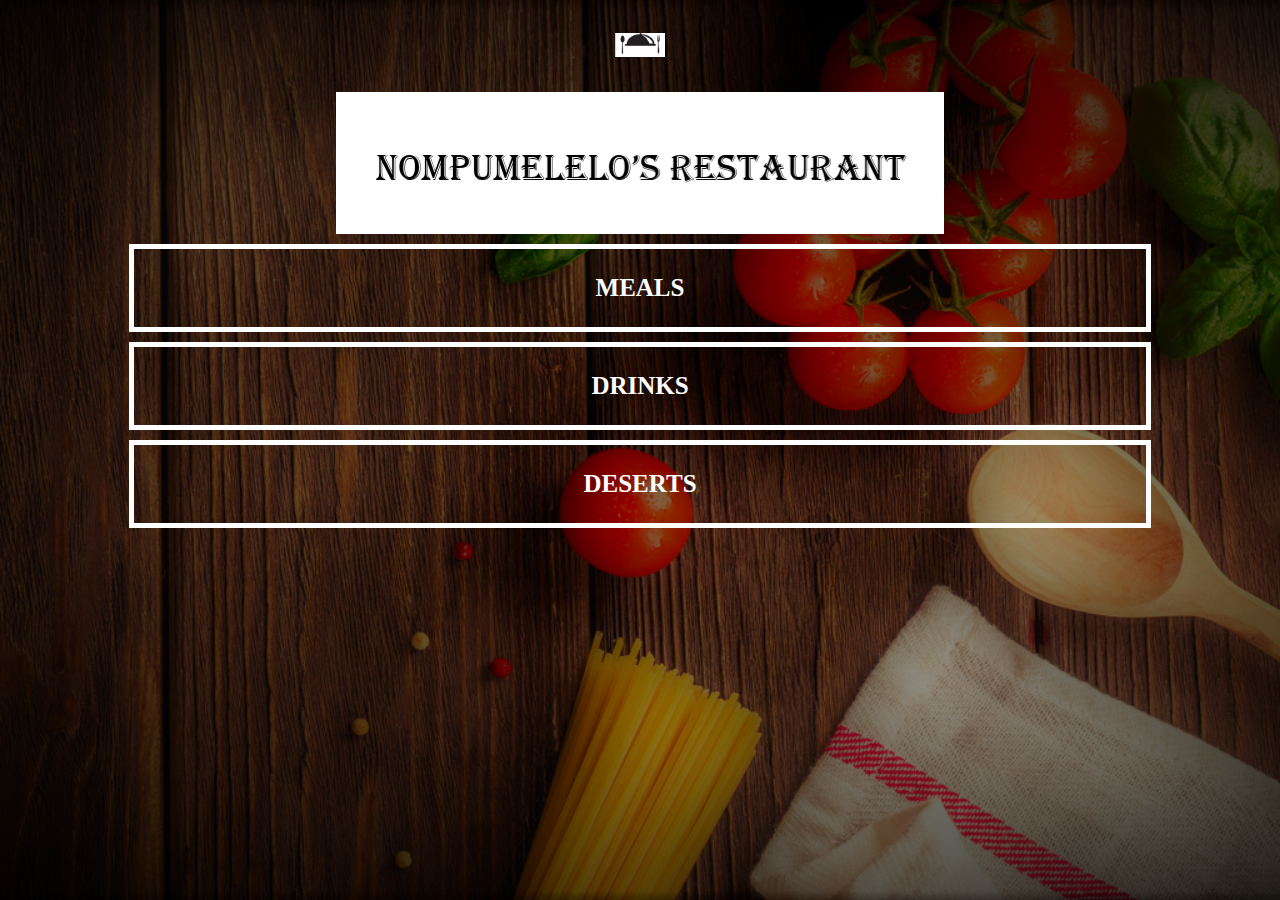
<file: index.html>
<!DOCTYPE html>
<html>
    <head>
        <title>My Recipe Book</title>
        <link rel="stylesheet" href="style.css">
    </head> 
    <body class="body-home">
        <div id="home">
        <div class="home menu">
            <img src="images/restaurant_logo%5B1%5D.png" id="home-logo-img">
            <img src="images/logo.png" id="home-logo-text">
            <a href="meals.html" class="home-menu-item">
                <p>Meals</p>
            </a> 
            <a href="drinks.html" class="home-menu-item">
                <p>Drinks</p>
            </a>
            <a href="deserts.html" class="home-menu-item">
                <p>Deserts</p>
            </a>  
            
        </div>
        
        </div>
    </body>
</html>
</file>
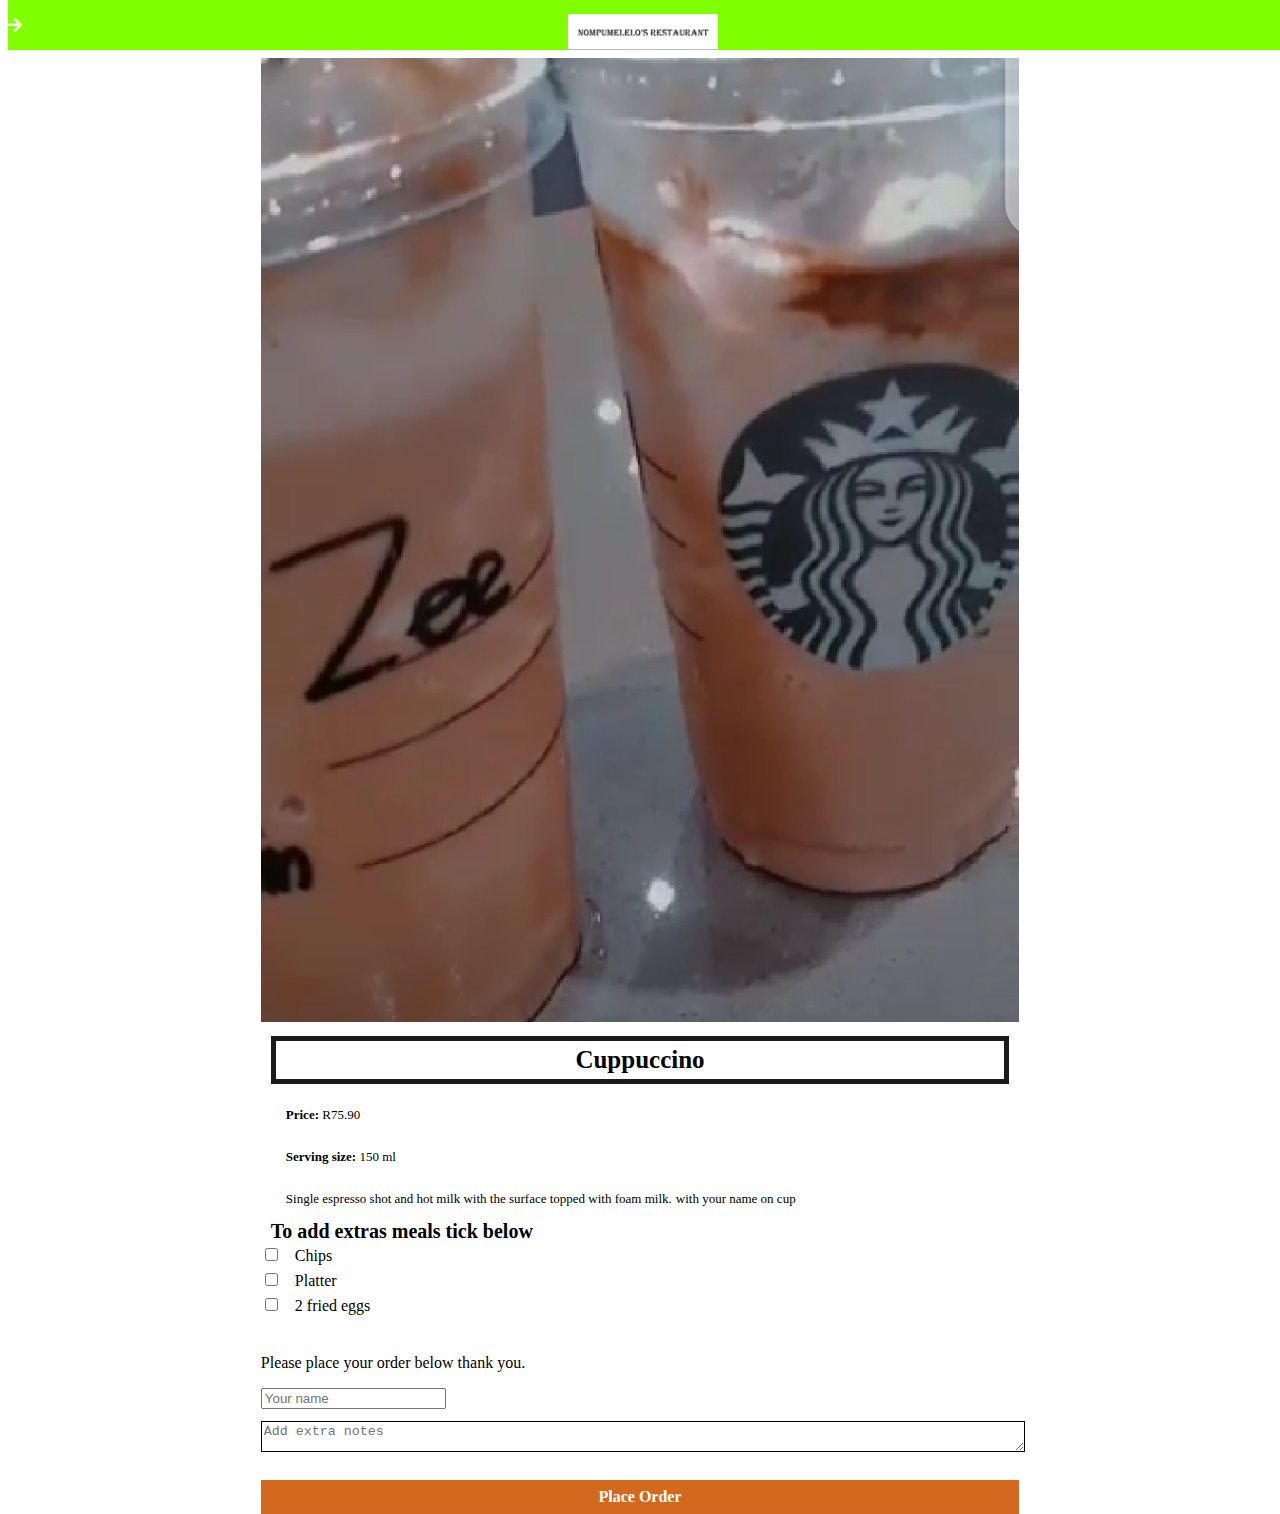
<file: cuppuccino.html>
<!DOCTYPE html>
<html>
    <head>
        <title>My Recipe Book| Drinks| Cuppaccino</title>
        <link rel="stylesheet" href="style.css">
        <link rel="stylesheet" href="fontAwesome/css/all.css">
    </head> 
    
    <body class="body-recipes">
        
        <div class="header">
            <a href="drinks.html">
                <i class="fas fa-arrow-right"></i>
            </a>
            
            <img src="images/logo.png">
        </div>
        
        
        <div id="recipe">
        
            <div class="recipe-details">
                <img src="images/ice%20coffe.png">
                <h1>Cuppuccino</h1>
                
                <div class="recipe-details-info">
                    <p><b>Price: </b> R75.90</p>
                    <br>
                    <p><b>Serving size: </b>150 ml</p>
                    <br>
                    <p>Single espresso shot and hot milk with the surface topped with foam milk.</p>
                    <p>with your name on cup</p>
                </div>
                
                <div class="recipe-details-ingredients">
                    <h2>To add extras meals tick below</h2>
                    
                    <input id="check-01" type="checkbox">
                    <lebel for="check-01">Chips</lebel>
                    <br>
                    <input id="check-02" type="checkbox">
                    <lebel for="check-02">Platter</lebel>
                    <br>
                    <input id="check-03" type="checkbox">
                    <lebel for="check-03">2 fried eggs </lebel>
                </div>

                    <div class="recipe-details-steps">
                    <p>Please place your order below thank you.</p>
                    <input type="text" placeholder="Your name" id="name"/>
                    <textarea placeholder="Add extra notes"></textarea>
                    <a class="button" href="massage-recieved.html">Place Order</a>   
                </div>
                
            
            </div>
        </div>
    </body>
</html>
</file>
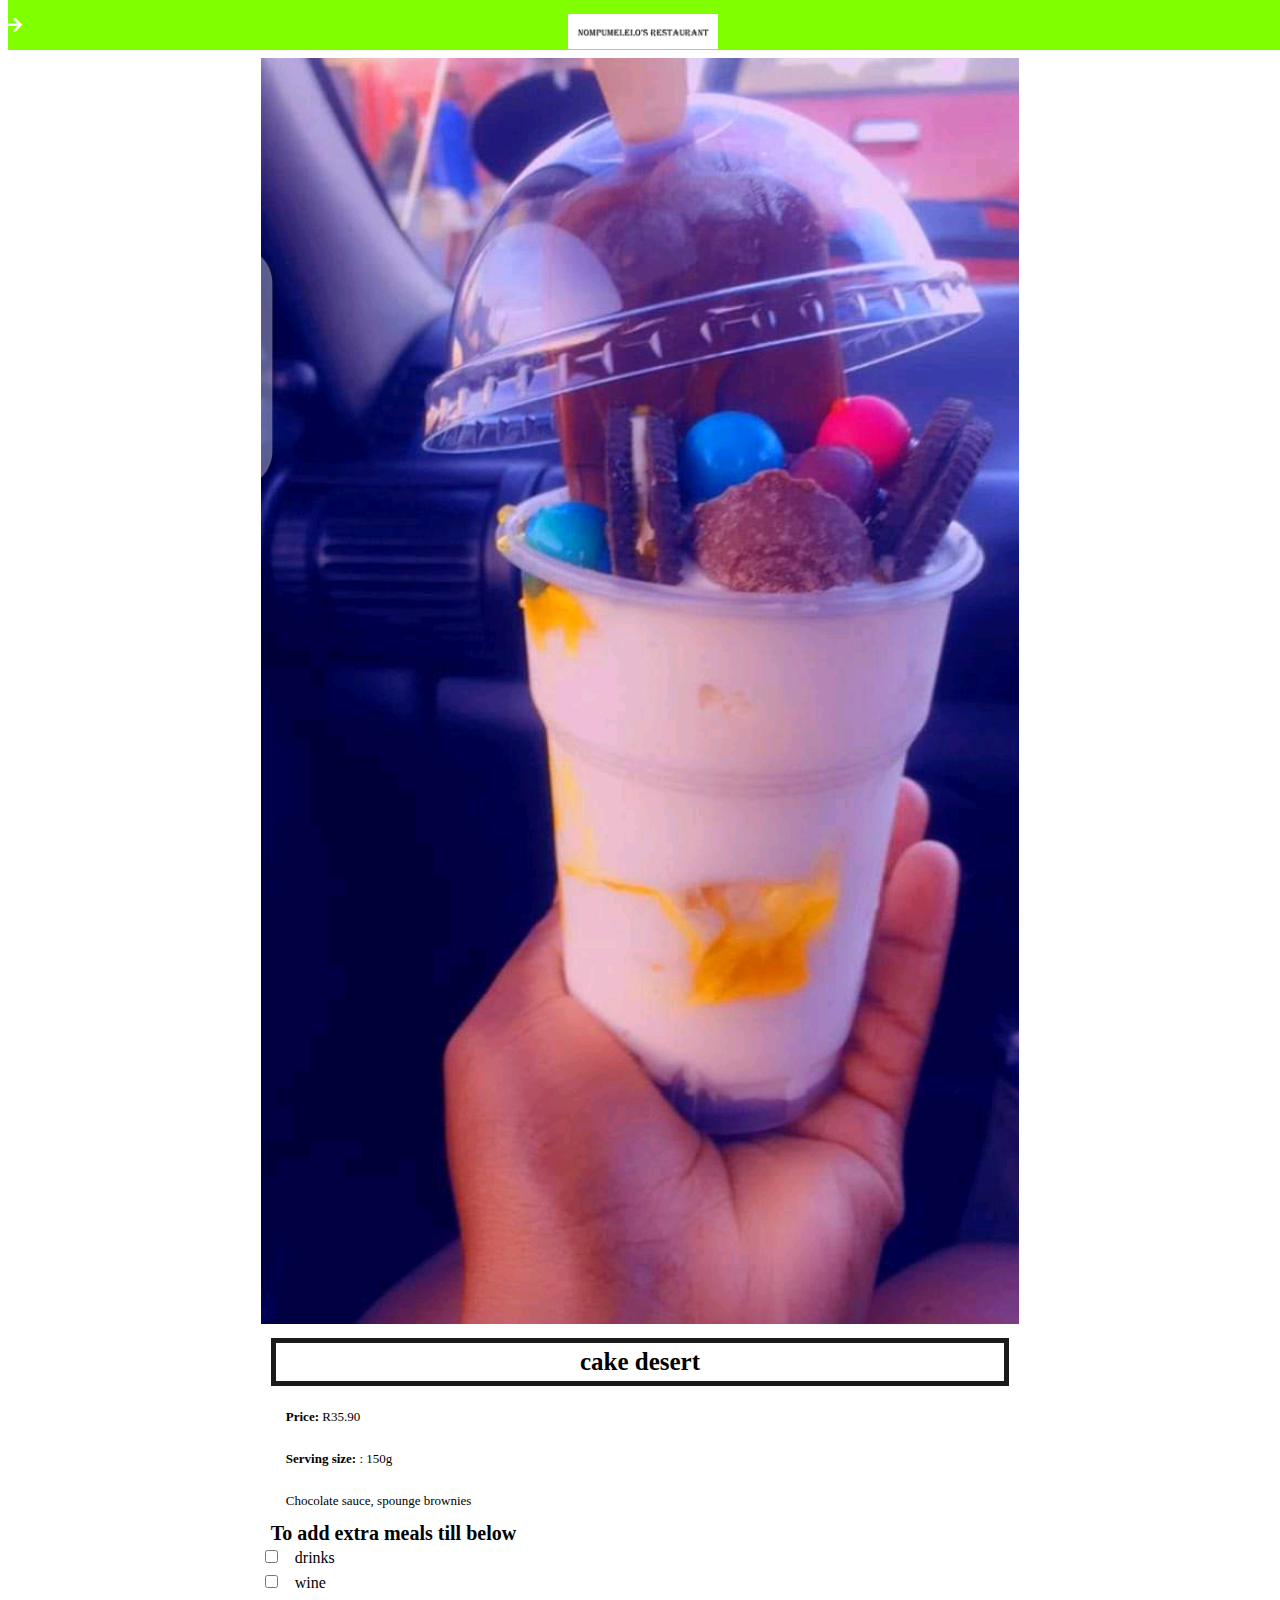
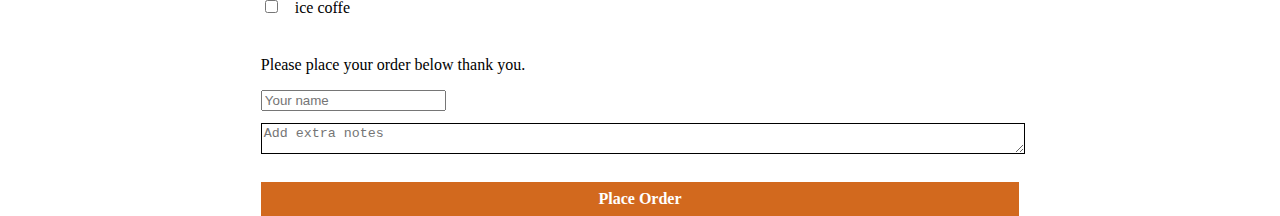
<file: desert ice cream.html>
<!DOCTYPE html>
<html>
    <head>
        <title>My Recipe Book| Deserts| desert</title>
        <link rel="stylesheet" href="style.css">
        <link rel="stylesheet" href="fontAwesome/css/all.css">
    </head> 
    
    <body class="body-recipes">
        
        <div class="header">
            <a href="deserts.html">
                <i class="fas fa-arrow-right"></i>
            </a>
            
            <img src="images/logo.png">
        </div>
        
        
        <div id="recipe">
        
            <div class="recipe-details">
                <img src="images/ice%20cream%20desert.png">
                <h1>cake desert</h1>
                
                <div class="recipe-details-info">
                    <p><b>Price: </b> R35.90</p>
                    <br>
                    <p><b>Serving size: </b>: 150g </p>
                    <br>
                    <p>Chocolate sauce, spounge brownies</p>
                </div>
                
                <div class="recipe-details-ingredients">
                    <h2>To add extra meals till below</h2>
                    
                    <input id="check-01" type="checkbox">
                    <lebel for="check-01">drinks</lebel>
                    <br>
                    <input id="check-02" type="checkbox">
                    <lebel for="check-02">wine</lebel>
                    <br>
                    <input id="check-03" type="checkbox">
                    <lebel for="check-03">ice coffe</lebel>
     
                </div>
                <div class="recipe-details-steps">
                    <p>Please place your order below thank you.</p>
                    <input type="text" placeholder="Your name" id="name"/>
                    <textarea placeholder="Add extra notes"></textarea>
                    <a class="button" href="massage-recieved.html">Place Order</a>
                </div>
            </div>
        </div>
    </body>
</html>
</file>
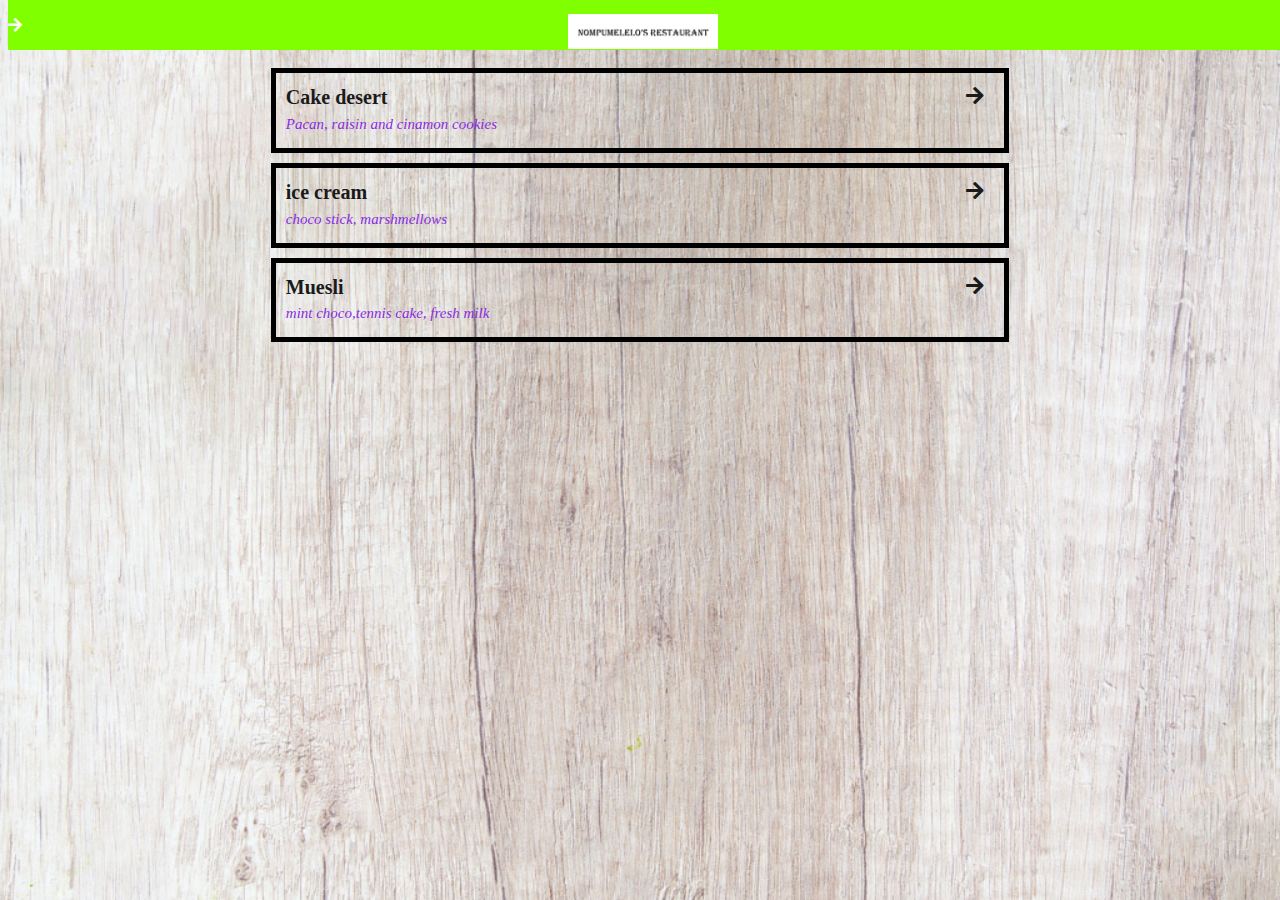
<file: deserts.html>
<!DOCTYPE html>
<html>
    <head>
        <title>My Recipe Book| Desert</title>
        <link rel="stylesheet" href="style.css">
        <link rel="stylesheet" href="fontAwesome/css/all.css">
    </head> 
    
    <body class="body-meals">
        
        <div class="header">
            <a href="index.html">
                <i class="fas fa-arrow-right"></i>
            </a>
            <img src="images/logo.png">
        </div>
        <div id="meals">
            
            <div class="meals-list">
            
                <a href="vanilla%20cake.html">
                    <div class="meals-list-item">
                        <h1>Cake desert<i class="fas fa-arrow-right"></i></h1>
                        
                        <p>Pacan, raisin and cinamon cookies</p>
                    </div>
                
            </a>
               <a href="desert%20ice%20cream.html">
                    <div class="meals-list-item">
                        <h1>ice cream<i class="fas fa-arrow-right"></i></h1>
                        
                        <p>choco stick, marshmellows</p>
                    </div>
                
            </a> 
              <a href="muesli.html">
                    <div class="meals-list-item">
                        <h1>Muesli<i class="fas fa-arrow-right"></i></h1>
                        
                        <p>mint choco,tennis cake, fresh milk </p>
                    </div>
                
            </a>   
            </div>
        
        
        </div>
    </body>
</html>
</file>
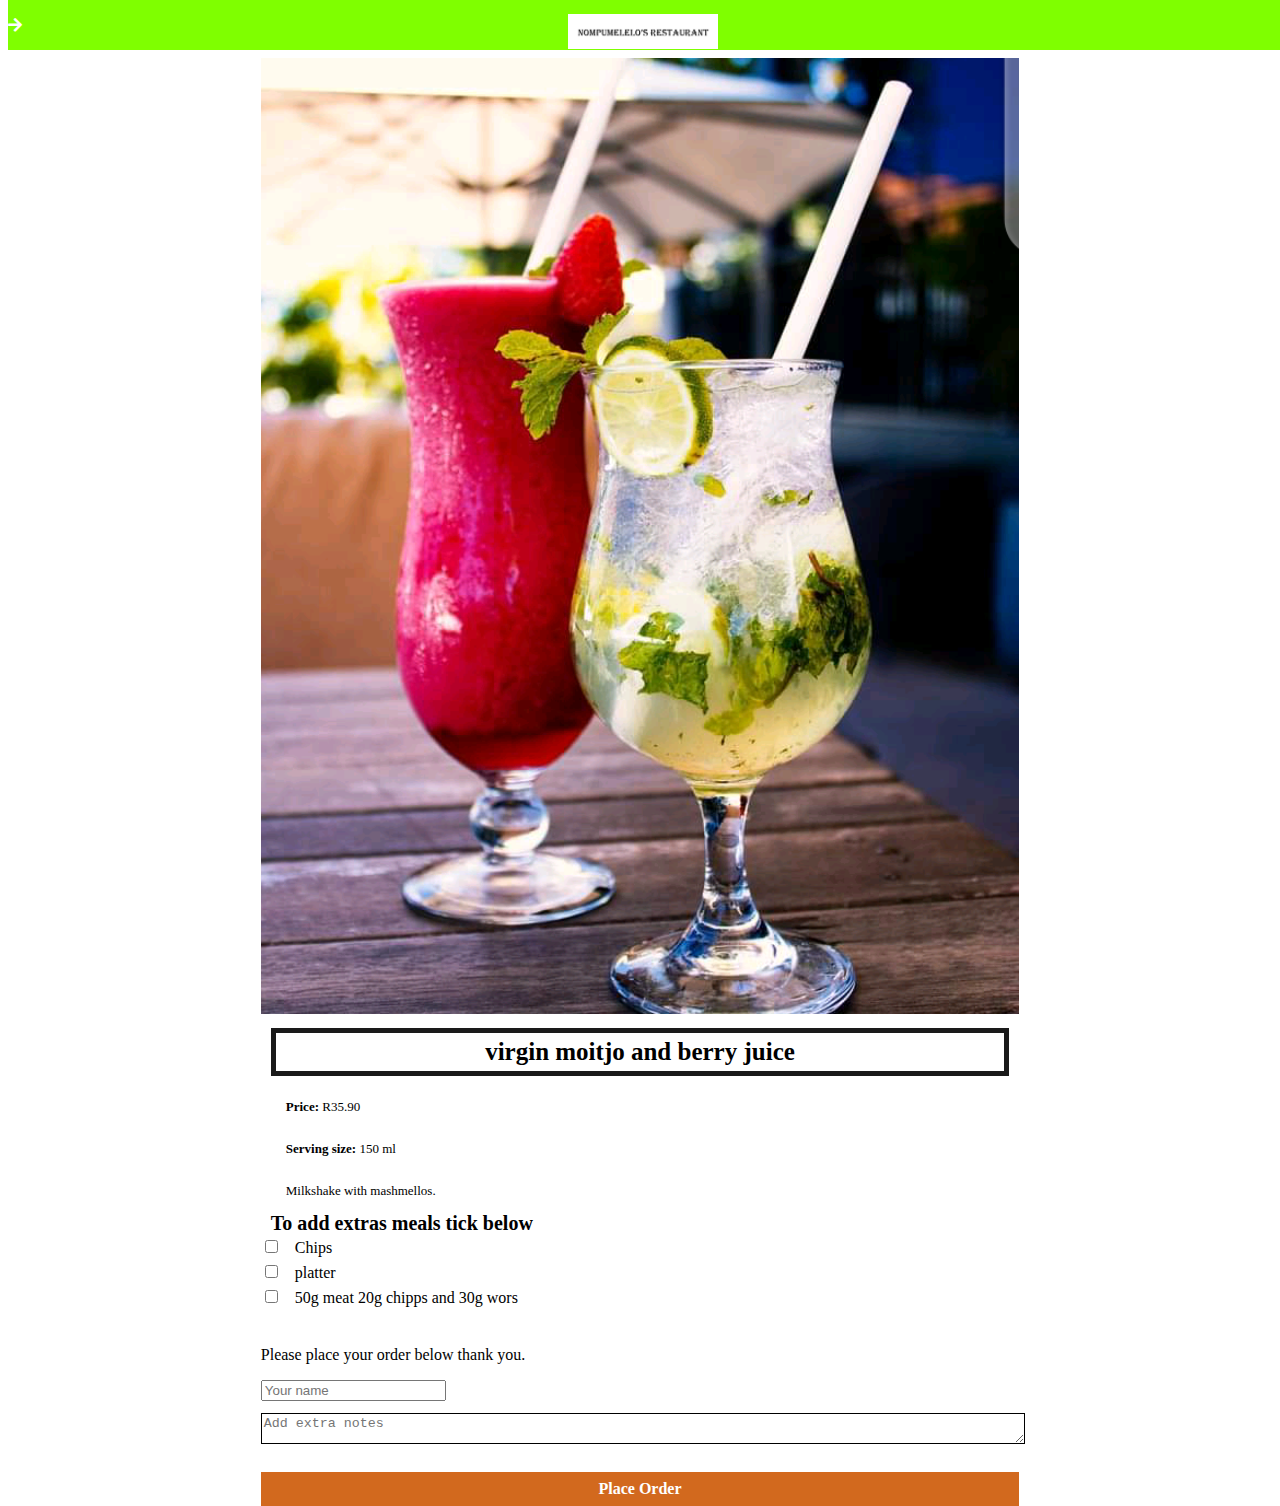
<file: drinks cold.html>
<!DOCTYPE html>
<html>
    <head>
        <title>My Recipe Book| Drinks| Classic milkshake</title>
        <link rel="stylesheet" href="style.css">
        <link rel="stylesheet" href="fontAwesome/css/all.css">
    </head> 
    
    <body class="body-recipes">
        
        <div class="header">
            <a href="drinks.html">
                <i class="fas fa-arrow-right"></i>
            </a>
            
            <img src="images/logo.png">
        </div>
        
        
        <div id="recipe">
        
            <div class="recipe-details">
                <img src="images/drinks%20cold.png">
                <h1>virgin moitjo and berry juice</h1>
                
                <div class="recipe-details-info">
                    <p><b>Price: </b> R35.90</p>
                    <br>
                    <p><b>Serving size: </b>150 ml</p>
                    <br>
                    <p>Milkshake with mashmellos.</p>
                </div>
                
                <div class="recipe-details-ingredients">
                    <h2>To add extras meals tick below</h2>
                    
                    <input id="check-01" type="checkbox">
                    <lebel for="check-01">Chips</lebel>
                    <br>
                    <input id="check-02" type="checkbox">
                    <lebel for="check-02">platter</lebel>
                    <br>
                    <input id="check-03" type="checkbox">
                    <lebel for="check-03">50g meat 20g chipps and 30g wors</lebel>
                </div>

                    <div class="recipe-details-steps">
                    <p>Please place your order below thank you.</p>
                    <input type="text" placeholder="Your name" id="name"/>
                    <textarea placeholder="Add extra notes"></textarea>
                    <a class="button" href="massage-recieved.html">Place Order</a>   
                </div>
                
            
            </div>
        </div>
    </body>
</html>
</file>
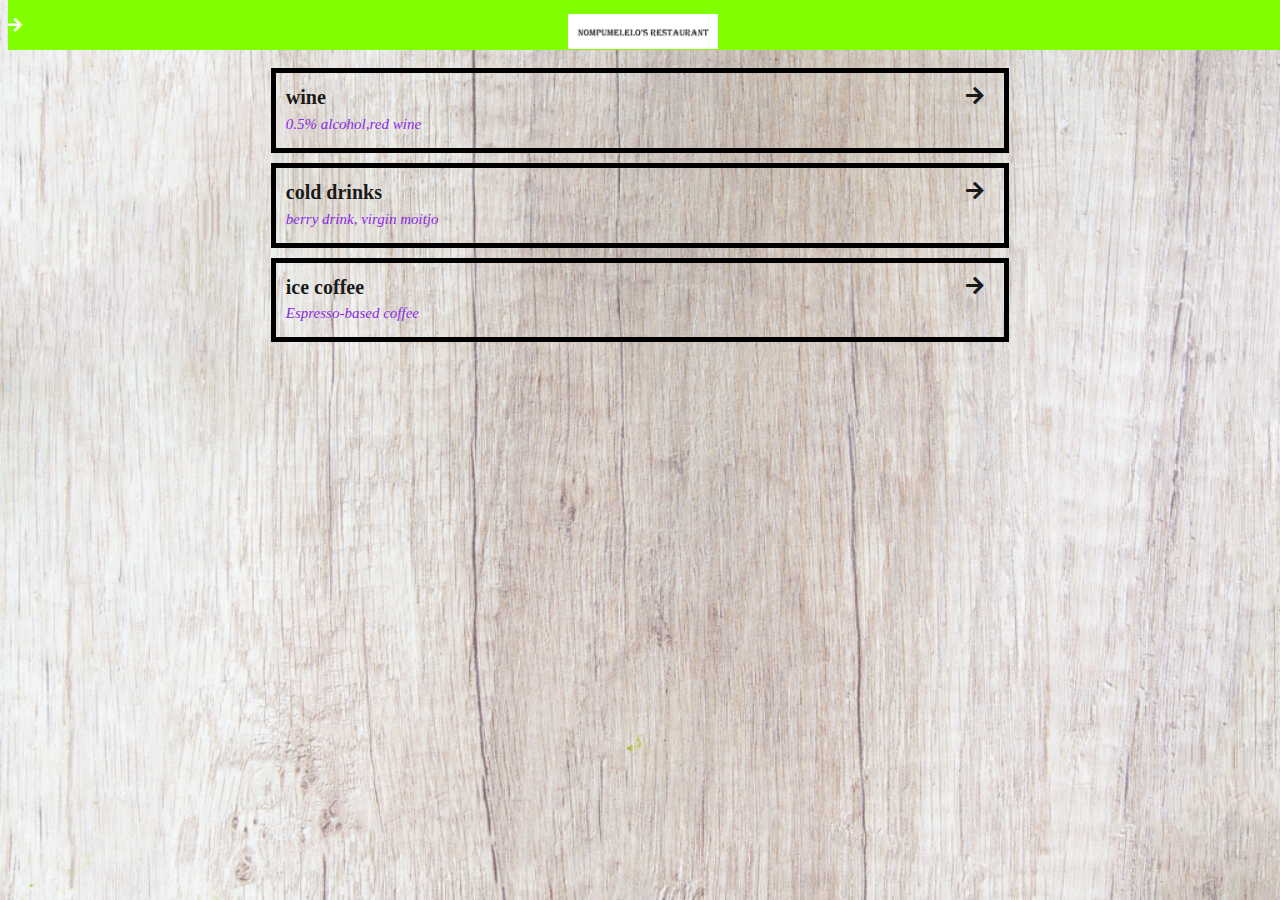
<file: drinks.html>
<!DOCTYPE html>
<html>
    <head>
        <title>My Recipe Book| Drinks</title>
        <link rel="stylesheet" href="style.css">
        <link rel="stylesheet" href="fontAwesome/css/all.css">
    </head> 
    
    <body class="body-meals">
        
        <div class="header">
            <a href="index.html">
                <i class="fas fa-arrow-right"></i>
            </a>
            <img src="images/logo.png">
        </div>
        <div id="meals">
            
            <div class="meals-list">
            
                <a href="wine.html">
                    <div class="meals-list-item">
                        <h1>wine<i class="fas fa-arrow-right"></i></h1>
                        
                        <p>0.5% alcohol,red wine</p>
                    </div>
                
            </a>
              <a href="drinks%20cold.html">
                    <div class="meals-list-item">
                        <h1>cold drinks<i class="fas fa-arrow-right"></i></h1>
                        
                        <p>berry drink, virgin moitjo</p>
                    </div>
                
            </a> 
               <a href="cuppuccino.html">
                    <div class="meals-list-item">
                        <h1>ice coffee<i class="fas fa-arrow-right"></i></h1>
                        
                        <p>Espresso-based coffee</p>
                    </div>
                
            </a>    
            </div>
        
        
        </div>
    </body>
</html>
</file>
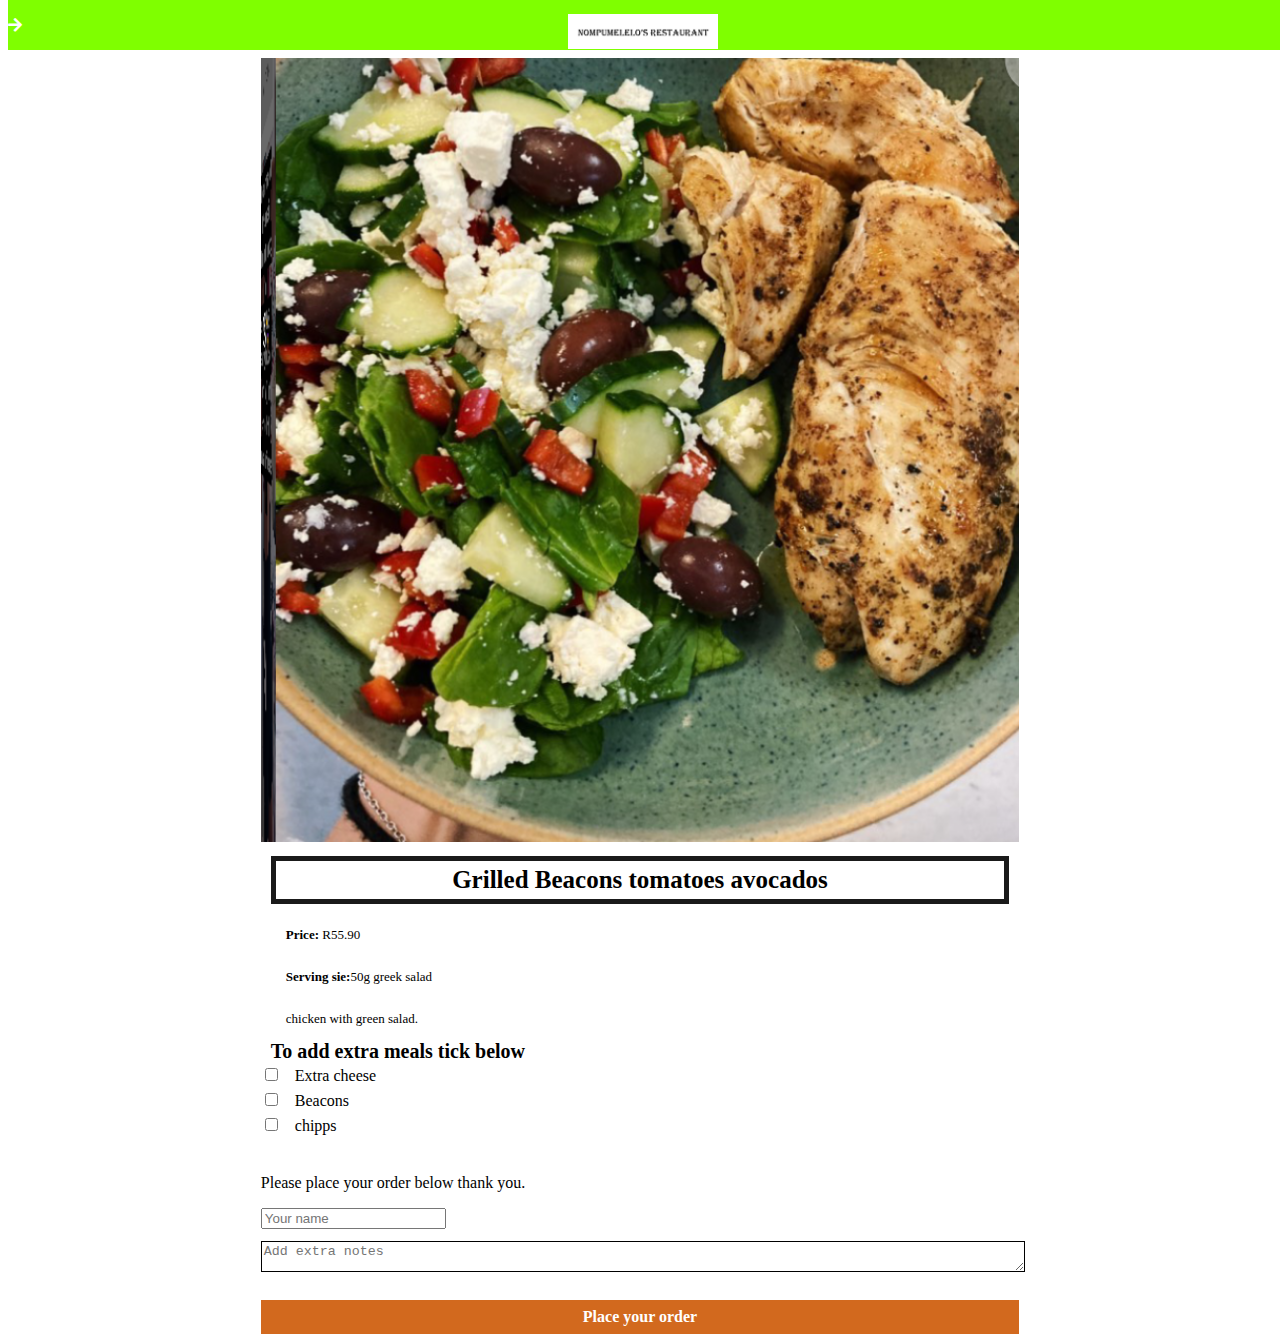
<file: green salad and chicken.html>
<!DOCTYPE html>
<html>
    <head>
        <title>My Recipe Book| Meals|Grilled Cheese</title>
        <link rel="stylesheet" href="style.css">
        <link rel="stylesheet" href="fontAwesome/css/all.css">
    </head> 
    
    <body class="body-recipes">
        
        <div class="header">
            <a href="meals.html">
                <i class="fas fa-arrow-right"></i>
            </a>
            
            <img src="images/logo.png">
        </div>
        
        
        <div id="recipe">
        
            <div class="recipe-details">
                <img src="images/salad%20and%20chicken.png">
                <h1>Grilled Beacons tomatoes avocados</h1>
                
                <div class="recipe-details-info">
                    <p><b>Price:</b> R55.90</p>
                    <br>
                    <p><b>Serving sie:</b>50g greek salad </p>
                    <br>
                    <p>chicken with green salad.</p>
                </div>
                
                <div class="recipe-details-ingredients">
                    <h2>To add extra meals tick below</h2>
                    
                    <input id="check-01" type="checkbox">
                    <lebel for="check-01">Extra cheese</lebel>
                    <br>
                    <input id="check-02" type="checkbox">
                    <lebel for="check-02">Beacons</lebel>
                    <br>
                    <input id="check-03" type="checkbox">
                    <lebel for="check-03">chipps</lebel>
                    
                </div>  
                <div class="recipe-details-steps">
                    <p>Please place your order below thank you.</p>
                    <input type="text" placeholder="Your name" id="name"/>
                    <textarea placeholder="Add extra notes"></textarea>
                    <a class="button" href="massage-recieved.html">Place your order</a>   
                </div>
                
            </div>
        </div>
    </body>
</html>
</file>
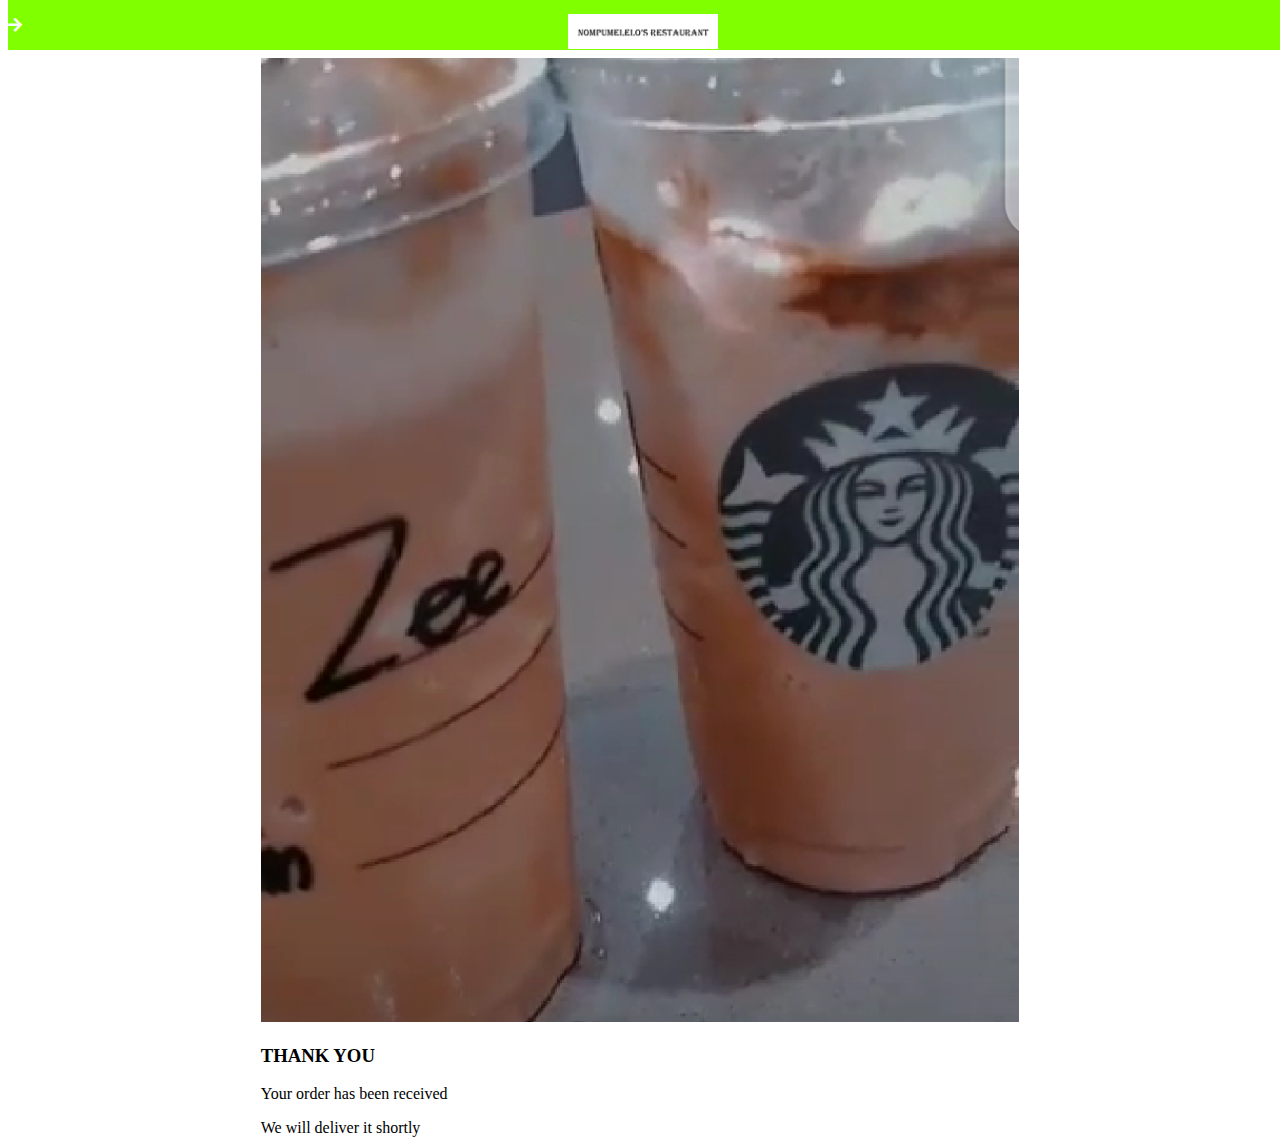
<file: massage-recieved.html>
<!DOCTYPE html>
<html>
    <head>
        <title>My Recipe Book| Drinks| Cuppaccino</title>
        <link rel="stylesheet" href="style.css">
        <link rel="stylesheet" href="fontAwesome/css/all.css">
    </head> 
    
    <body class="body-recipes">
        
        <div class="header">
            <a href="drinks.html">
                <i class="fas fa-arrow-right"></i>
            </a>
            
            <img src="images/logo.png">
        </div>
         <div id="recipe">
        
            <div class="recipe-details">
                    <img src="images/ice%20coffe.png"/>
                    <h3>THANK YOU</h3>
                    <p>Your order has been received</p>
                    <p>We will deliver it shortly</p>
            </div>
        </div>
    </body>
</html>
</file>
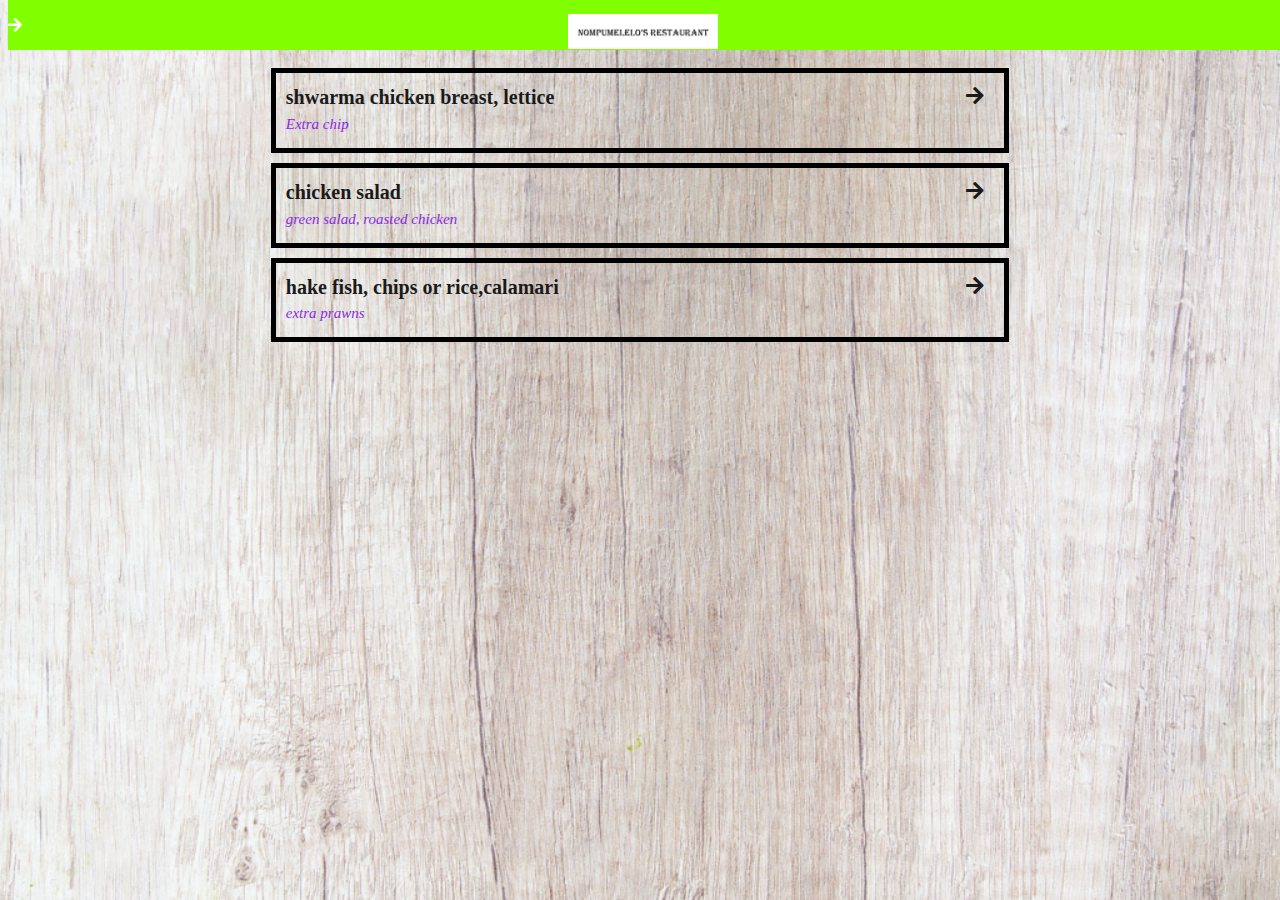
<file: meals.html>
<!DOCTYPE html>
<html>
    <head>
        <title>My Recipe Book| Meals</title>
        <link rel="stylesheet" href="style.css">
        <link rel="stylesheet" href="fontAwesome/css/all.css">
    </head> 
    
    <body class="body-meals">
        
        <div class="header">
            <a href="index.html">
                <i class="fas fa-arrow-right"></i>
            </a>
            <img src="images/logo.png">
        </div>
        <div id="meals">
            
            <div class="meals-list">
            
                <a href="shwarma.html">
                    <div class="meals-list-item">
                        <h1>shwarma chicken breast, lettice<i class="fas fa-arrow-right"></i></h1>
                        
                        <p>Extra chip</p>
                    </div>
                
            </a>
               <a href="green%20salad%20and%20chicken.html">
                    <div class="meals-list-item">
                        <h1>chicken salad<i class="fas fa-arrow-right"></i></h1>
                        
                        <p>green salad, roasted chicken</p>
                    </div>
                
            </a> 
              <a href="sea%20food%20platter.html">
                    <div class="meals-list-item">
                        <h1>hake fish, chips or rice,calamari<i class="fas fa-arrow-right"></i></h1>
                        
                        <p>extra prawns</p>
                    </div>
                
            </a>   
            </div>
        
        
        </div>
    </body>
</html>
</file>
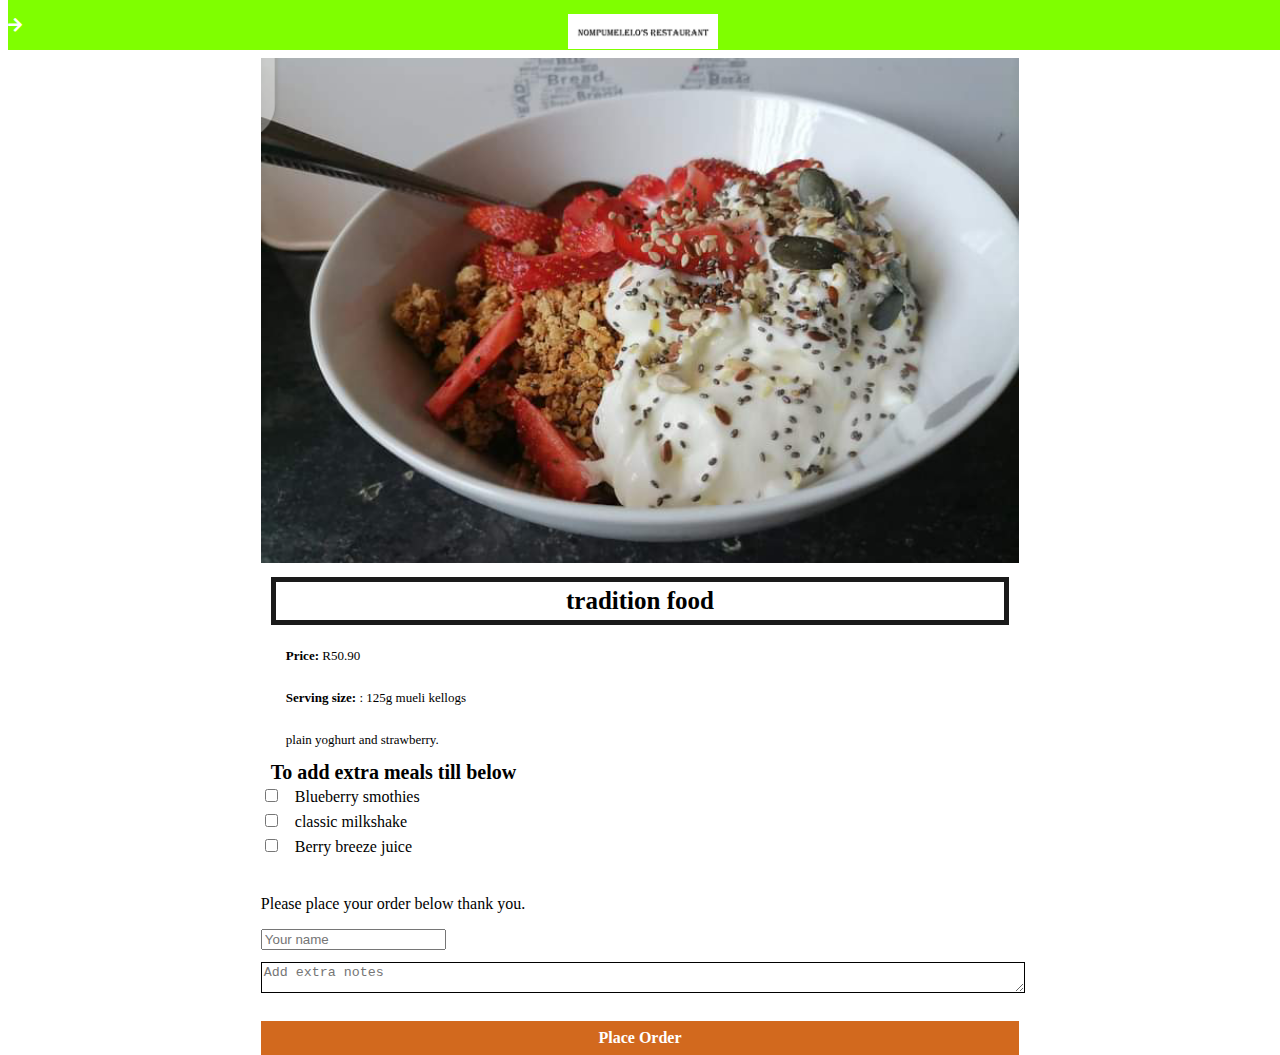
<file: muesli.html>
<!DOCTYPE html>
<html>
    <head>
        <title>My Recipe Book| Deserts| Muesli</title>
        <link rel="stylesheet" href="style.css">
        <link rel="stylesheet" href="fontAwesome/css/all.css">
    </head> 
    
    <body class="body-recipes">
        
        <div class="header">
            <a href="deserts.html">
                <i class="fas fa-arrow-right"></i>
            </a>
            
            <img src="images/logo.png">
        </div>
        
        
        <div id="recipe">
        
            <div class="recipe-details">
                <img src="images/muesli%20desert.png">
                <h1>tradition food</h1>
                
                <div class="recipe-details-info">
                    <p><b>Price: </b> R50.90</p>
                    <br>
                    <p><b>Serving size: </b>: 125g mueli kellogs</p>
                    <br>
                    <p>plain yoghurt and strawberry.</p>
                </div>
                
                <div class="recipe-details-ingredients">
                    <h2>To add extra meals till below</h2>
                    
                    <input id="check-01" type="checkbox">
                    <lebel for="check-01">Blueberry smothies</lebel>
                    <br>
                    <input id="check-02" type="checkbox">
                    <lebel for="check-02">classic milkshake</lebel>
                    <br>
                    <input id="check-03" type="checkbox">
                    <lebel for="check-03">Berry breeze juice</lebel>
     
                </div>
                <div class="recipe-details-steps">
                    <p>Please place your order below thank you.</p>
                    <input type="text" placeholder="Your name" id="name"/>
                    <textarea placeholder="Add extra notes"></textarea>
                    <a class="button" href="massage-recieved.html">Place Order</a>
                </div>
            </div>
        </div>
    </body>
</html>
</file>
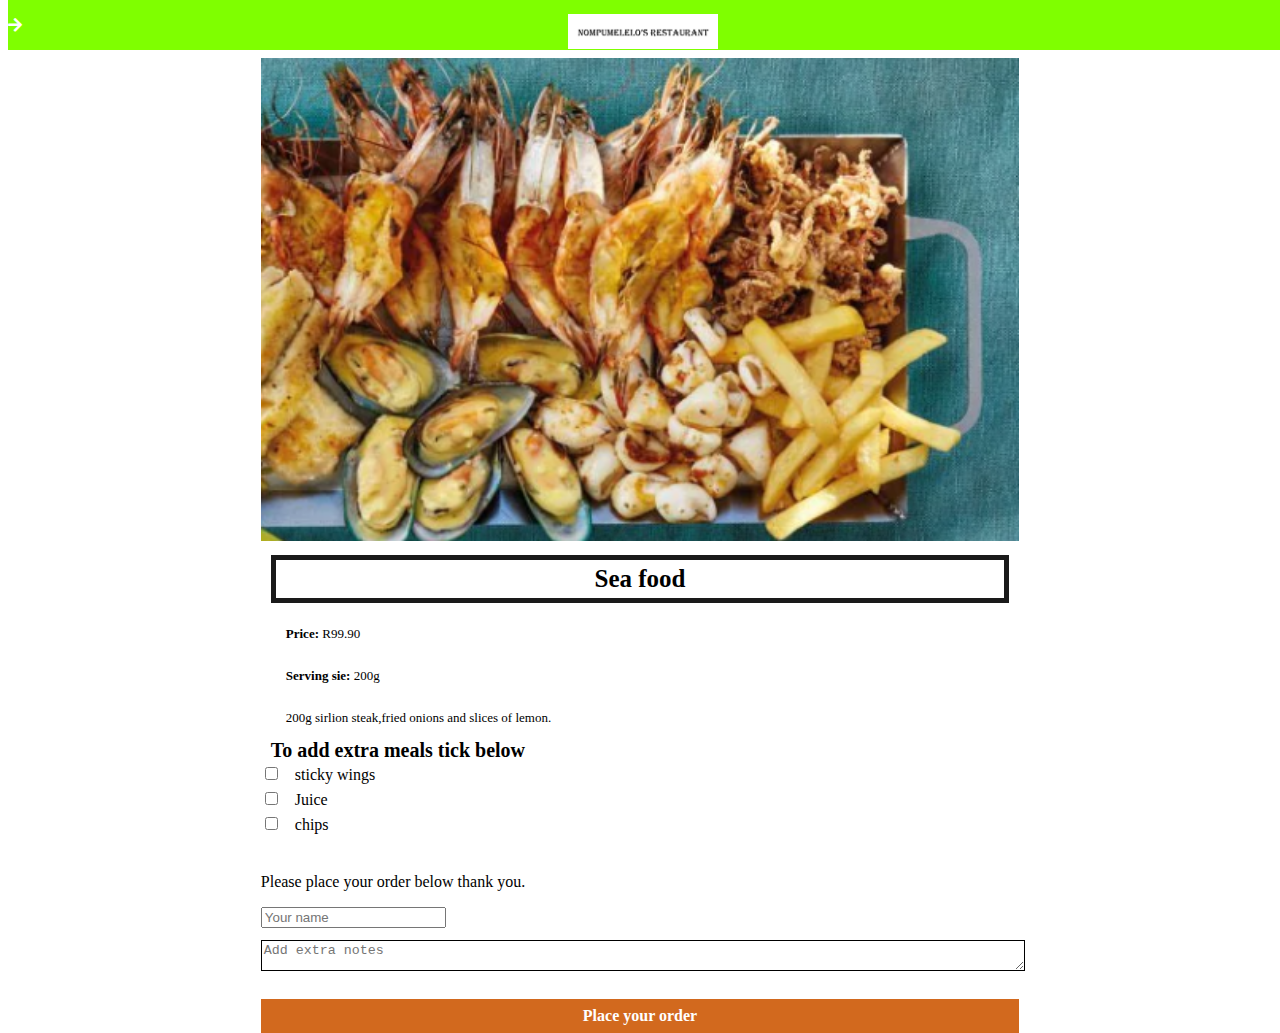
<file: sea food platter.html>
<!DOCTYPE html>
<html>
    <head>
        <title>My Recipe Book| Meals|sea food</title>
        <link rel="stylesheet" href="style.css">
        <link rel="stylesheet" href="fontAwesome/css/all.css">
    </head> 
    
    <body class="body-recipes">
        
        <div class="header">
            <a href="meals.html">
                <i class="fas fa-arrow-right"></i>
            </a>
            
            <img src="images/logo.png">
        </div>
        
        
        <div id="recipe">
        
            <div class="recipe-details">
                <img src="images/sea%20food%20platter.png">
                <h1>Sea food</h1>
                
                <div class="recipe-details-info">
                    <p><b>Price:</b> R99.90</p>
                    <br>
                    <p><b>Serving sie:</b> 200g </p>
                    <br>
                    <p>200g sirlion steak,fried onions and slices of lemon.</p>
                </div>
                
                <div class="recipe-details-ingredients">
                    <h2>To add extra meals tick below</h2>
                    
                    <input id="check-01" type="checkbox">
                    <lebel for="check-01">sticky wings</lebel>
                    <br>
                    <input id="check-02" type="checkbox">
                    <lebel for="check-02">Juice</lebel>
                    <br>
                    <input id="check-03" type="checkbox">
                    <lebel for="check-03">chips</lebel>
                    
                </div>  
                <div class="recipe-details-steps">
                    <p>Please place your order below thank you.</p>
                    <input type="text" placeholder="Your name" id="name"/>
                    <textarea placeholder="Add extra notes"></textarea>
                    <a class="button" href="massage-recieved.html">Place your order</a>   
                </div>
                
            </div>
        </div>
    </body>
</html>
</file>
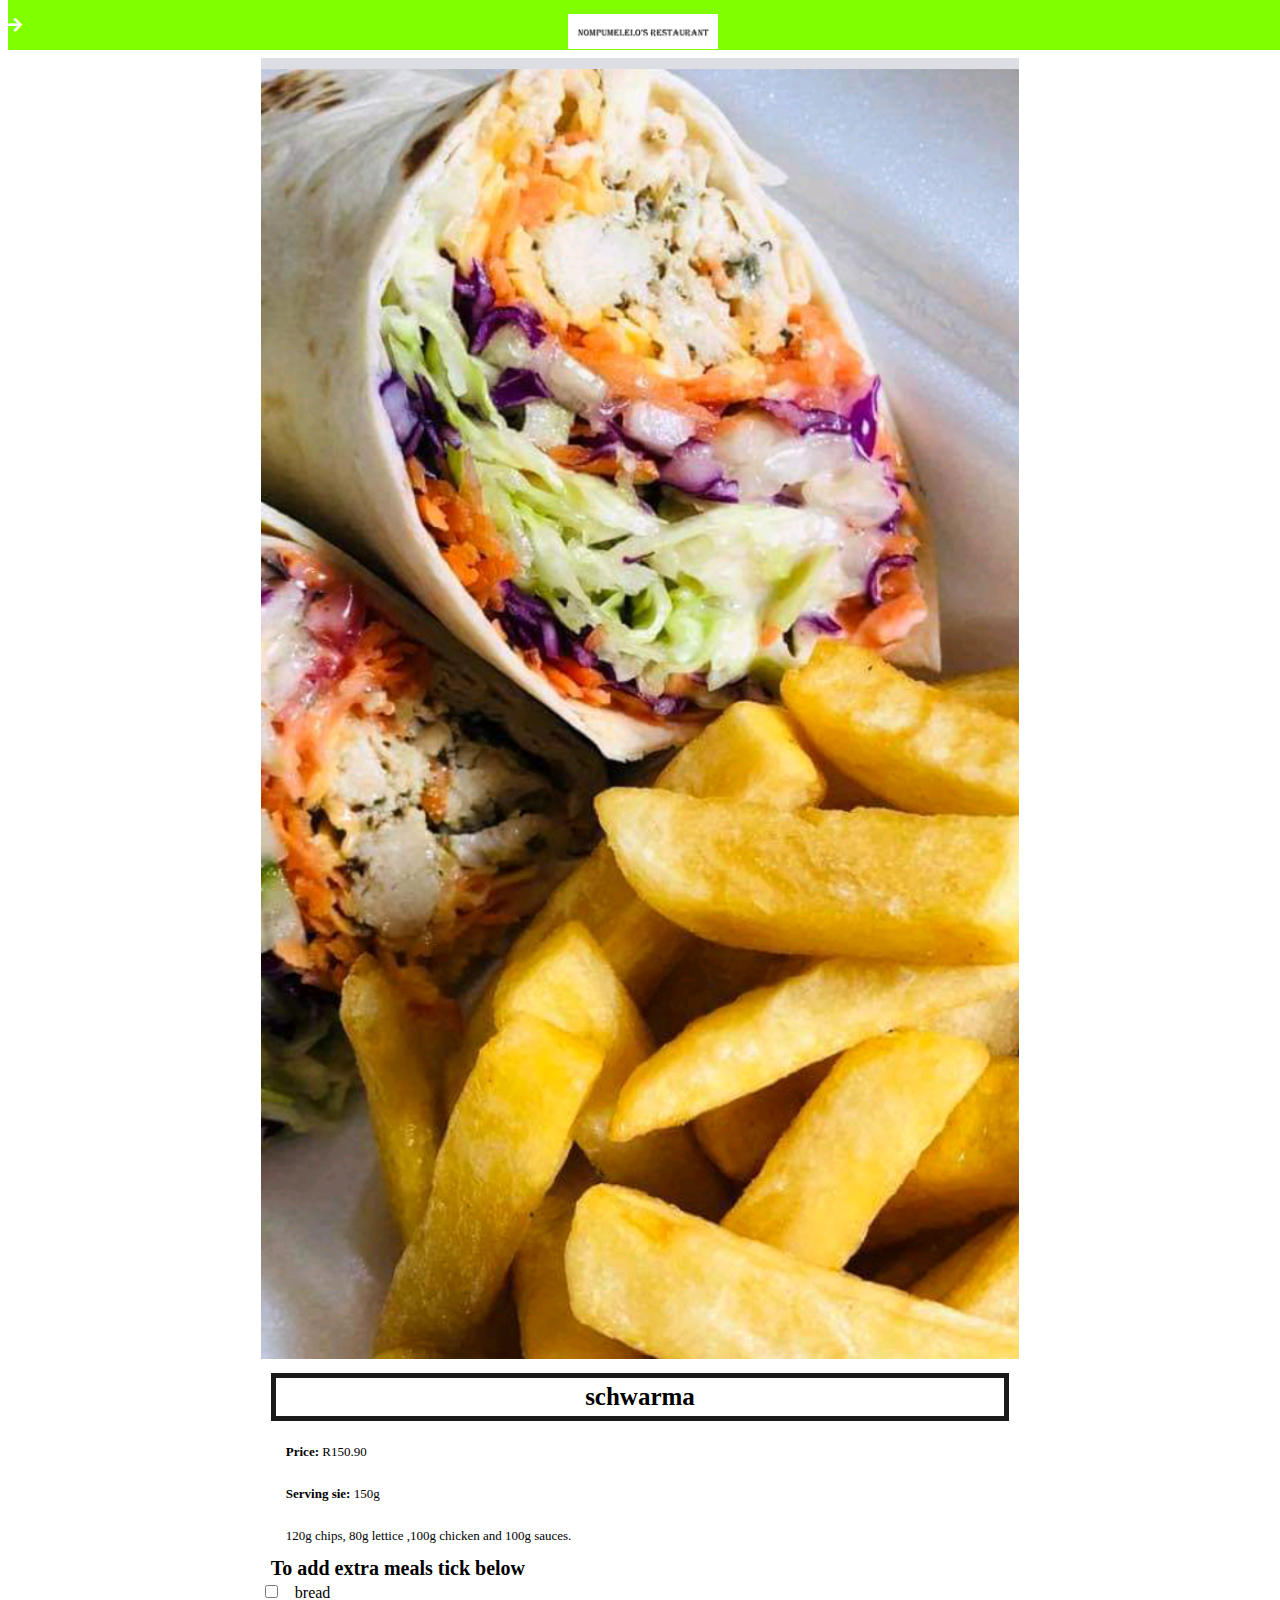
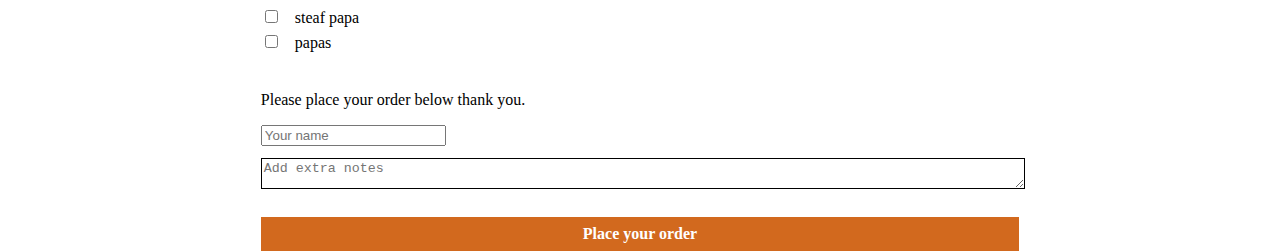
<file: shwarma.html>
<!DOCTYPE html>
<html>
    <head>
        <title>My Recipe Book| Meals|platter</title>
        <link rel="stylesheet" href="style.css">
        <link rel="stylesheet" href="fontAwesome/css/all.css">
    </head> 
    
    <body class="body-recipes">
        
        <div class="header">
            <a href="meals.html">
                <i class="fas fa-arrow-right"></i>
            </a>
            
            <img src="images/logo.png">
        </div>
        
        
        <div id="recipe">
        
            <div class="recipe-details">
                <img src="images/schwarma.png">
                <h1>schwarma</h1>
                
                <div class="recipe-details-info">
                    <p><b>Price:</b> R150.90</p>
                    <br>
                    <p><b>Serving sie:</b> 150g </p>
                    <br>
                    <p>120g chips, 80g lettice ,100g chicken and 100g sauces.</p>
                </div>
                
                <div class="recipe-details-ingredients">
                    <h2>To add extra meals tick below</h2>
                    
                    <input id="check-01" type="checkbox">
                    <lebel for="check-01">bread</lebel>
                    <br>
                    <input id="check-02" type="checkbox">
                    <lebel for="check-02">steaf papa</lebel>
                    <br>
                    <input id="check-03" type="checkbox">
                    <lebel for="check-03">papas</lebel>
                    
                </div>  
                <div class="recipe-details-steps">
                    <p>Please place your order below thank you.</p>
                    <input type="text" placeholder="Your name" id="name"/>
                    <textarea placeholder="Add extra notes"></textarea>
                    <a class="button" href="massage-recieved.html">Place your order</a>   
                </div>
                
            </div>
        </div>
    </body>
</html>
</file>
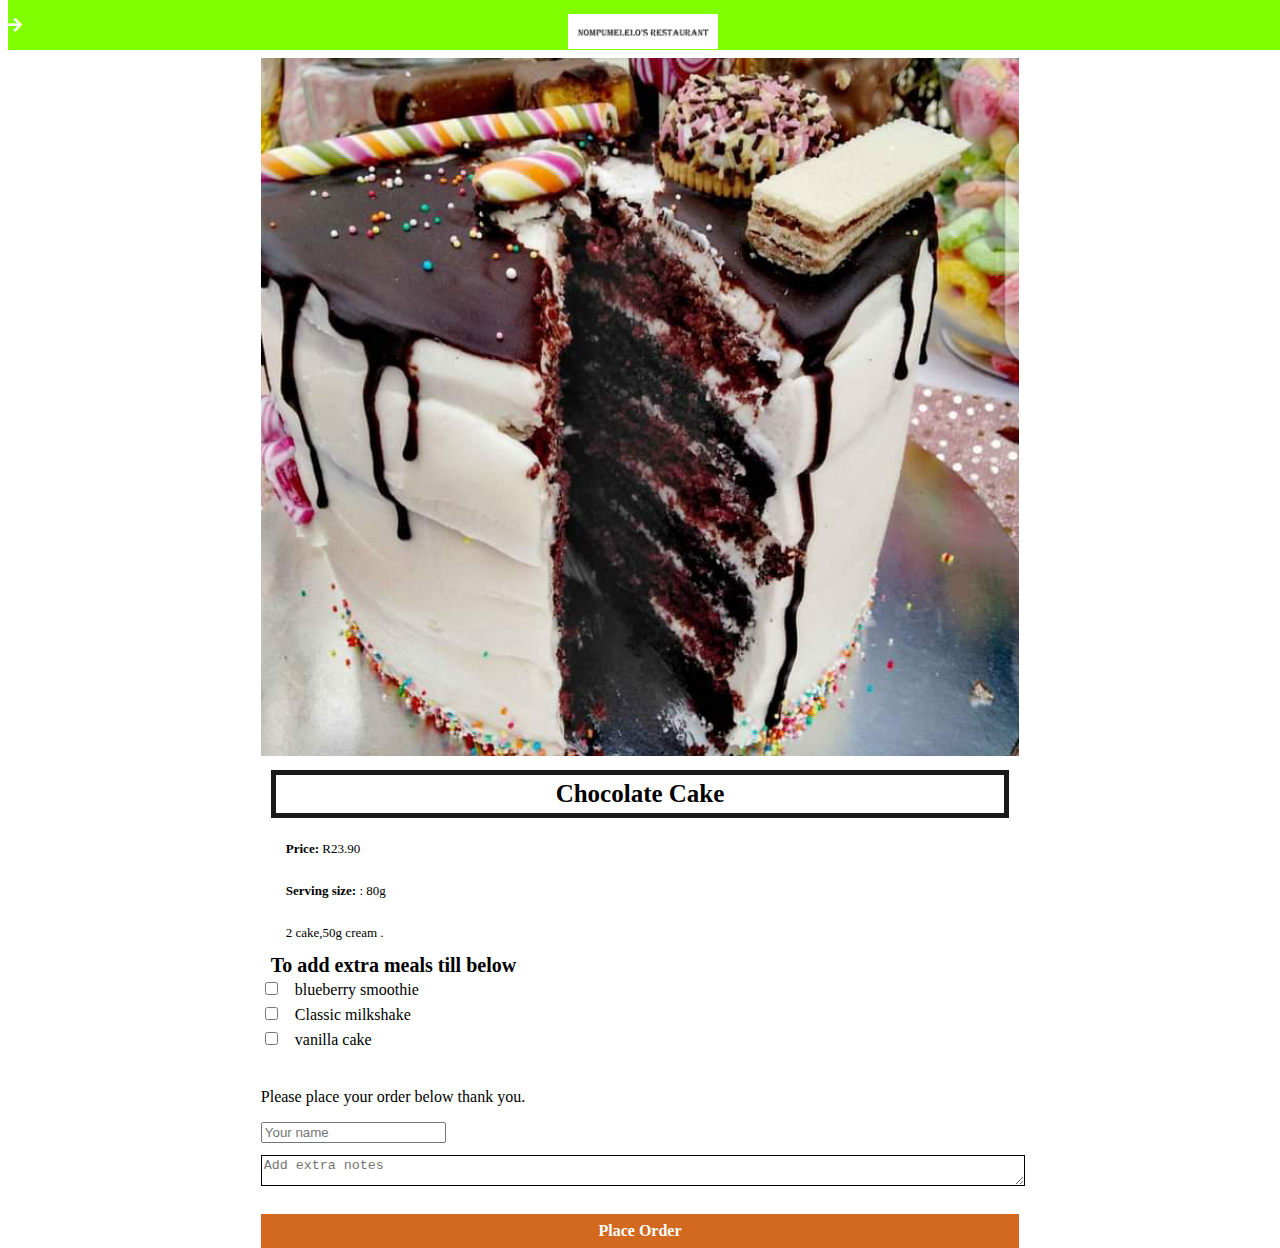
<file: vanilla cake.html>
<!DOCTYPE html>
<html>
    <head>
        <title>My Recipe Book| Deserts| Vanilla Cake</title>
        <link rel="stylesheet" href="style.css">
        <link rel="stylesheet" href="fontAwesome/css/all.css">
    </head> 
    
    <body class="body-recipes">
        
        <div class="header">
            <a href="deserts.html">
                <i class="fas fa-arrow-right"></i>
            </a>
            
            <img src="images/logo.png">
        </div>
        
        
        <div id="recipe">
        
            <div class="recipe-details">
                <img src="images/cake%20desert.png">
                <h1>Chocolate Cake</h1>
                
                <div class="recipe-details-info">
                    <p><b>Price: </b> R23.90</p>
                    <br>
                    <p><b>Serving size: </b>: 80g </p>
                    <br>
                    <p>2 cake,50g cream .</p>
                </div>
                
                <div class="recipe-details-ingredients">
                    <h2>To add extra meals till below</h2>
                    
                    <input id="check-01" type="checkbox">
                    <lebel for="check-01">blueberry smoothie</lebel>
                    <br>
                    <input id="check-02" type="checkbox">
                    <lebel for="check-02">Classic milkshake</lebel>
                    <br>
                    <input id="check-03" type="checkbox">
                    <lebel for="check-03">vanilla cake </lebel>
     
                </div>
                <div class="recipe-details-steps">
                    <p>Please place your order below thank you.</p>
                    <input type="text" placeholder="Your name" id="name"/>
                    <textarea placeholder="Add extra notes"></textarea>
                    <a class="button" href="massage-recieved.html">Place Order</a>
                </div>
            </div>
        </div>
    </body>
</html>
</file>
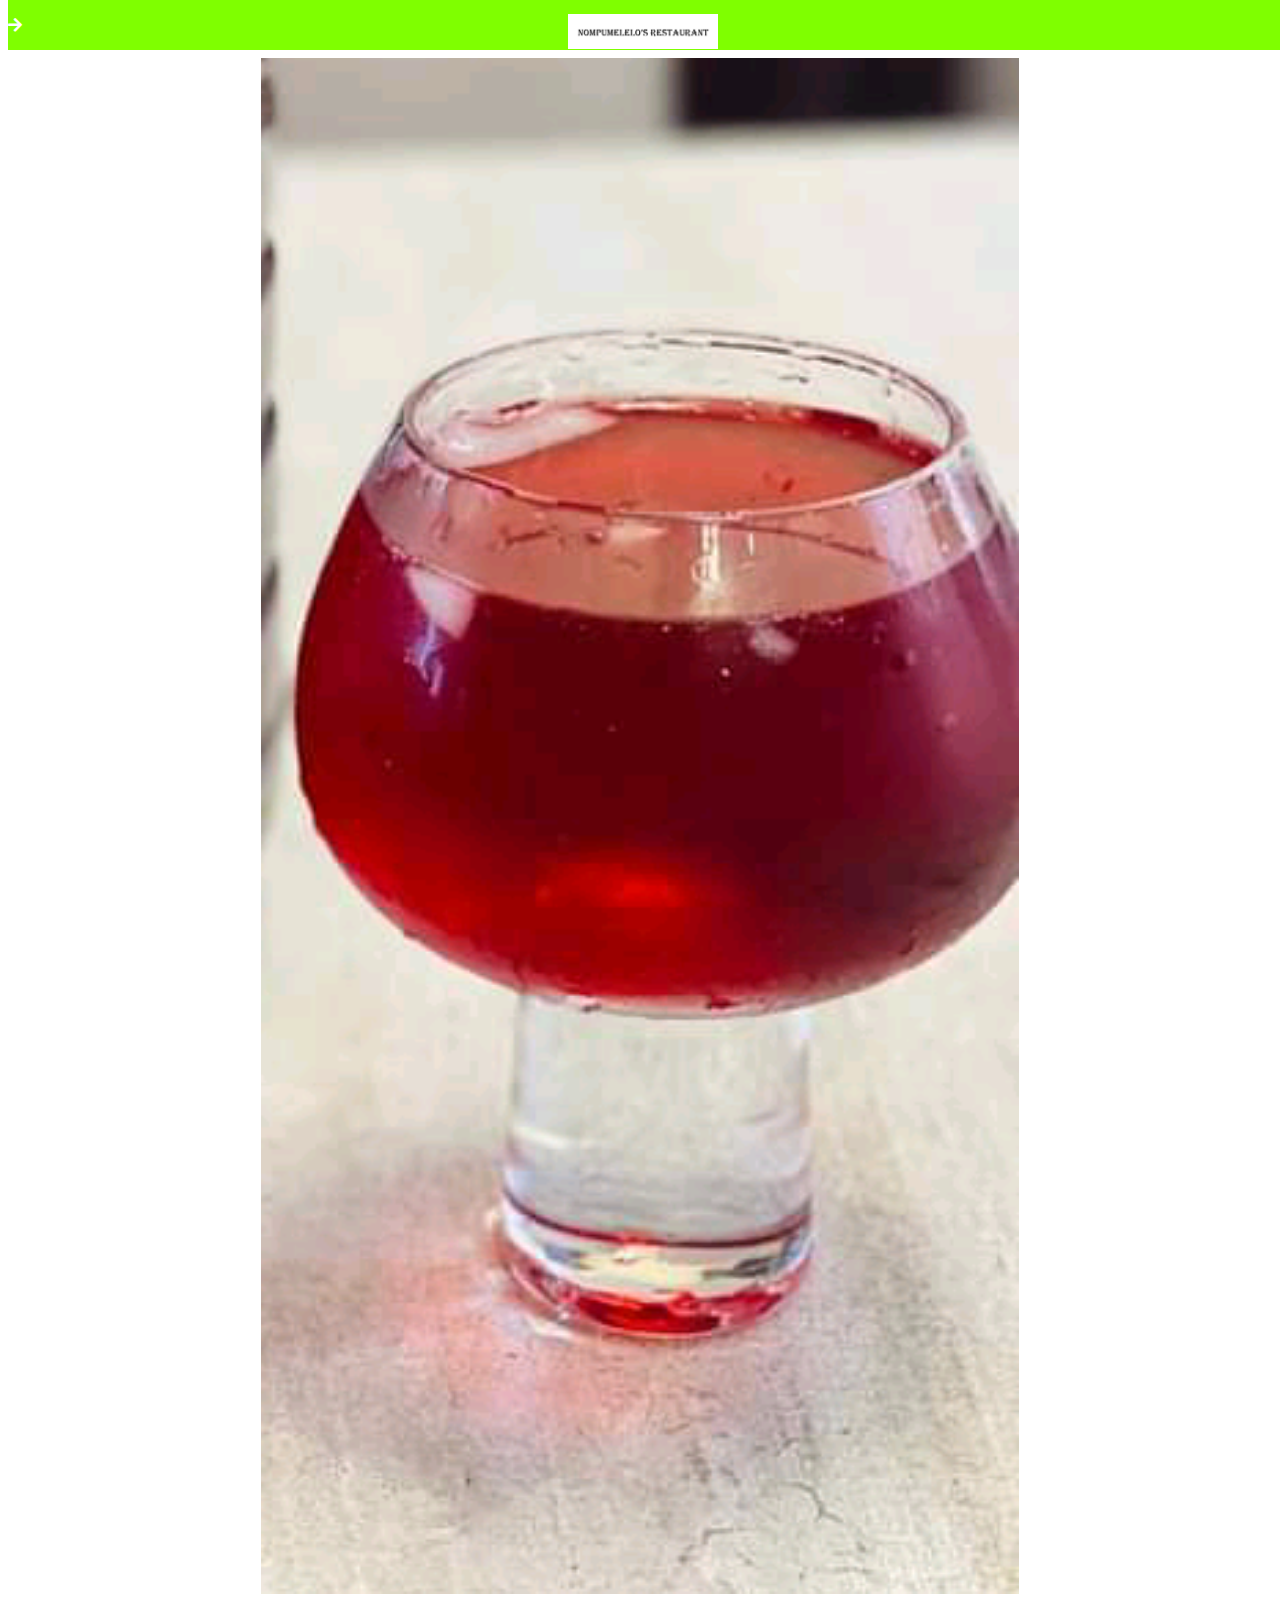
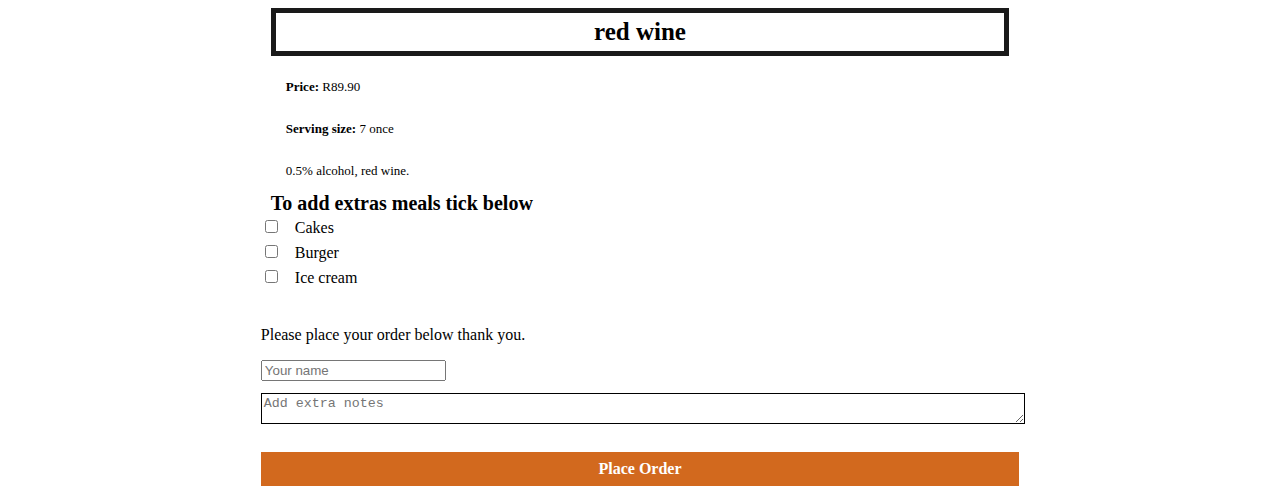
<file: wine.html>
<!DOCTYPE html>
<html>
    <head>
        <title>My Recipe Book| Drinks| Red wine</title>
        <link rel="stylesheet" href="style.css">
        <link rel="stylesheet" href="fontAwesome/css/all.css">
    </head> 
    
    <body class="body-recipes">
        
        <div class="header">
            <a href="drinks.html">
                <i class="fas fa-arrow-right"></i>
            </a>
            
            <img src="images/logo.png">
        </div>
        
        
        <div id="recipe">
        
            <div class="recipe-details">
                <img src="images/wine.png">
                <h1>red wine</h1>
                
                <div class="recipe-details-info">
                    <p><b>Price: </b> R89.90</p>
                    <br>
                    <p><b>Serving size: </b> 7 once</p>
                    <br>
                    <p>0.5% alcohol, red wine.</p>
                </div>
                
                <div class="recipe-details-ingredients">
                    <h2>To add extras meals tick below</h2>
                    
                    <input id="check-01" type="checkbox">
                    <lebel for="check-01">Cakes</lebel>
                    <br>
                    <input id="check-02" type="checkbox">
                    <lebel for="check-02">Burger</lebel>
                    <br>
                    <input id="check-03" type="checkbox">
                    <lebel for="check-03">Ice cream</lebel>
                </div>

                    <div class="recipe-details-steps">
                    <p>Please place your order below thank you.</p>
                    <input type="text" placeholder="Your name" id="name"/>
                    <textarea placeholder="Add extra notes"></textarea>
                    <a class="button" href="massage-recieved.html">Place Order</a>   
                </div>
                
            
            </div>
        </div>
    </body>
</html>
</file>
<file: style.css>
html {
    height: 100%;
}

.body {
    font-family: sans-serif;
    
    margin: 0;
    padding: 0;
    
    height: 100%;
}

.body-home{
    background-image: url('images/background-01-port.png');
    background-position: center;
    background-attachment: fixed;
    background-repeat: no-repeat;
    background-size: cover;
}

.body-meals{
    background-image: url('images/background-02-port.png');
    background-position: center;
    background-attachment: fixed;
    background-repeat: no-repeat;
    background-size: cover;
}

/*============ HEADER ============*/

.header {
    background-color:chartreuse;
    
    width: 100%;
    height: 50px;
    top: 0;
    
    position: fixed;
    overflow: hidden;
    
    text-align: center;

}
.header i{
    float: left;
    padding: 17px 0px 0px; 17px;
    color: #ffffff;
}

.header img{
    width: 150px;
    padding-top: 14px;
    padding-right: 25px;
}

/*============ HOME PAGE ============*/

#home-logo-img {
    width: 50px;
    display: block;
    margin: auto;
    padding: 25px 10px 10px 10px;
    
}

#home-logo-text {
    width: auto;
    display: block;
    margin: auto;
    padding: 25px 10px 10px 10px;
}
/*============ HOME PAGE MENU ============*/

.home-menu-item {
    text-decoration: none;
    text-transform: uppercase;
    
    color: white;
    font-size: 25px;
    font-weight: bold;
    text-align: center;
    border: 5px solid white;
    
    display: block;
    margin: auto;
    margin-bottom: 10px;
    width: 80%;
}

/*============ MEALS PAGE ============*/

#meals{
    padding-top: 50px;
}

/*============ MEALS PAGE MENU ============*/

.meals-list a{
    text-decoration: none;
}

.meals-list-item {
    border: 5px solid black;
    margin: 10px;
}
        
.meals-list-item h1 {
    font-weight: bold;
    font-size: 20px;
    color: #1a1a1a;
    padding-left: 10px;
}       

.meals-list-item i{
    float: right;
    color: #1a1a1a;
    padding-right:   20px;
    
}
.meals-list-item p {
    font-size: 15px;
    font-style: italic;
    color:blueviolet;
     margin-top: -7px;
     padding-left: 10px;       
}         
        
/*============ RECIPE PAGE ============*/        
        
#recipe{
    padding-top: 50px;
}     
        
/*============ RECIPE DETAILS ============*/  

.recipe-details img{
    width: 100%;
}

.recipe-details h1{
    font-size:25px;
    text-align: center;
    border: 5px solid #1a1a1a;
    margin: 10px;
    padding: 5px;
}

.recipe-details h2{
    font-size: 20px;
    text-align: left;
    margin: 0;
    margin-left: 10px;
}
        
.recipe-details-info{
    margin-left: 25px;
    margin-right: 25px;
}   

.recipe-details-info p {
    font-size: 13px;
    display: inline-block;
}
        
        
    
.recipe-details-ingredients lebel {
    line-height: 25px;
    margin-left: 10px;
}

.recipe-details-steps{
    padding-top: 20px;
}

.recipe-details ol{
    padding-left: 28px;
}

/*============ RESPONSIVE LAYOUT ============*/

@media only screen and (min-width: 600px) {
    #meals{
        width: 80%;
        margin: auto;
    }
    #recipe{
        width: 80%;
        margin: auto;
    }
}

@media only screen and (min-width:1000px){
     #meals{
        width: 60%;
        margin: auto;
    }
    #recipe{
        width: 60%;
        margin: auto;
    }
}

@media only screen and (min-width:1500px){
     #meals{
        width: 40%;
        margin: auto;
    }
    #recipe{
        width: 40%;
        margin: auto;
    }
}

@media only screen and (min-width:720px) {
    .body-home{
        background-image: url('images/background-01-land.png');
    }
    .body-meals{
        background-image: url('images/background-02-land.png');
    }
}
 
/*============ FORM ============*/



textarea{
    width: 100%;
    height: 25px;
    margin: 12px 0;
    border: 1px solid black;
}

.button{
    display: block;
    width: 100%;
    background-color:chocolate;
    text-decoration: none;
    text-align: center;
    color: white;
    font-size:16px;
    font-weight: 600;
    margin: 12px 0;
    padding: 8px 0;
    
}


        
}
</file>
